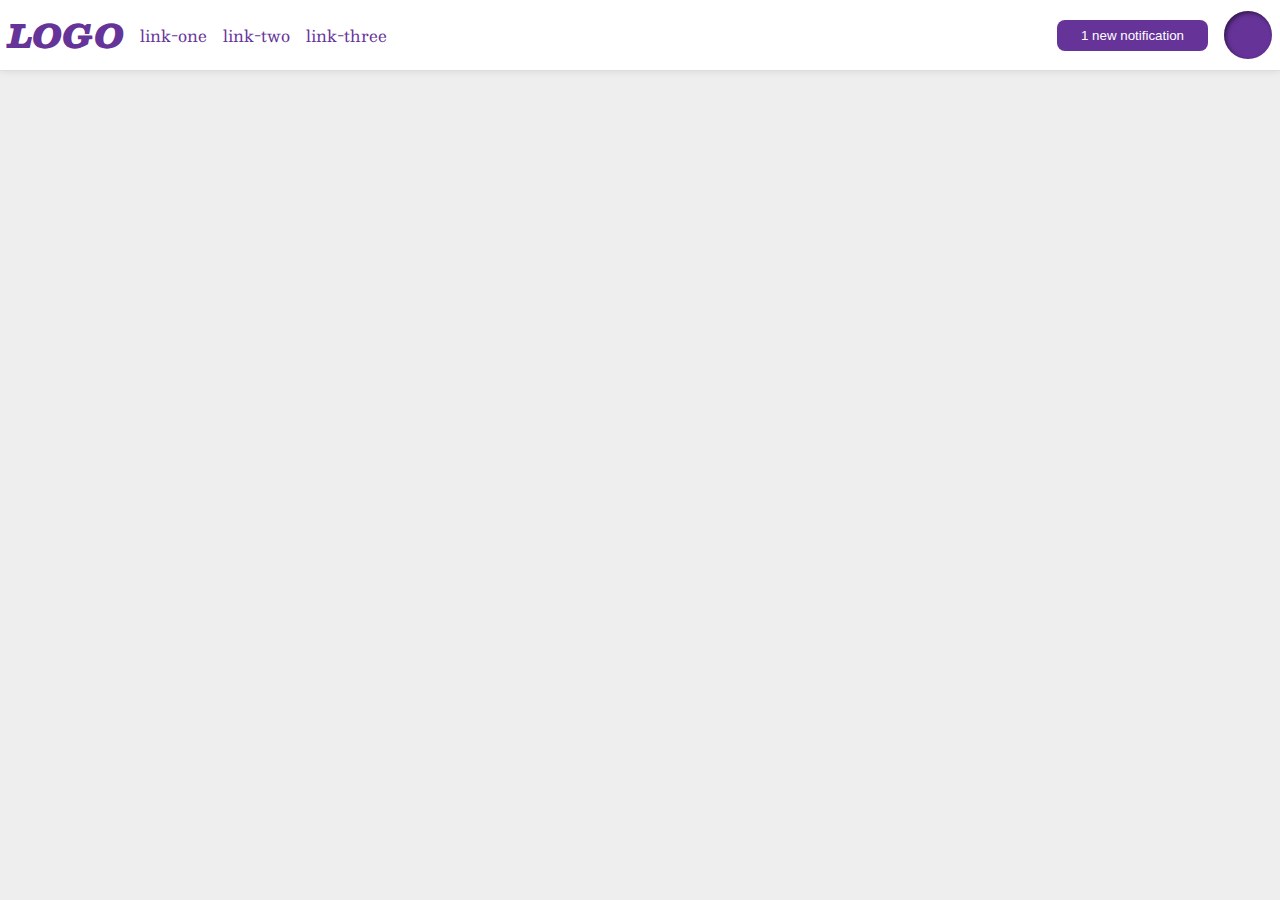
<file: flex/03-flex-header-2/index.html>
<!DOCTYPE html>
<html lang="en">
  <head>
    <meta charset="UTF-8">
    <meta http-equiv="X-UA-Compatible" content="IE=edge">
    <meta name="viewport" content="width=device-width, initial-scale=1.0">
    <title>Flex Header 2</title>
    <link rel="stylesheet" href="style.css">
  </head>
  <body>
    <div class="header">
      <!-- div logos and links as left,notifications and profile-image as right -->
      <div class="left">
        <div class="logo">
        LOGO
      </div>
      <ul class="links">
        <li><a href="https://google.com">link-one</a></li>
        <li><a href="https://google.com">link-two</a></li>
        <li><a href="https://google.com">link-three</a></li>
      </ul>
      </div>
      <div class="right">
        <button class="notifications">
        1 new notification
      </button>
      <div class="profile-image"></div>
      </div>
      
      
    </div>
  </body>
</html>
</file>
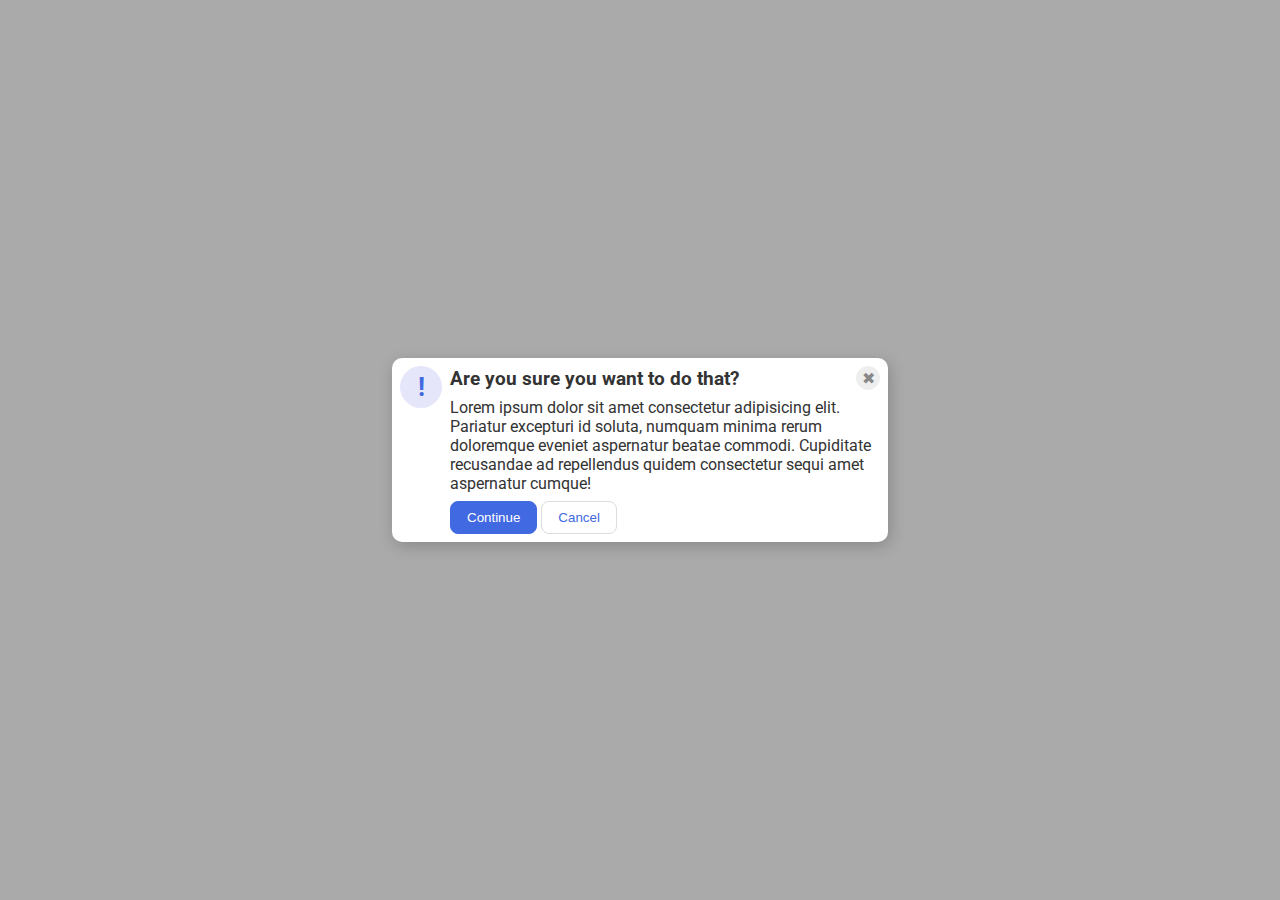
<file: flex/05-flex-modal/index.html>
<!DOCTYPE html>
<html lang="en">
  <head>
    <meta charset="UTF-8">
    <meta http-equiv="X-UA-Compatible" content="IE=edge">
    <meta name="viewport" content="width=device-width, initial-scale=1.0">
    <link rel="stylesheet" href="style.css">
    <title>Modal</title>
  </head>
  <body>
    <div class="modal">
      <div class="icon">!</div>
      <div class="container">
        <div class="header">Are you sure you want to do that?
          <button class="close-button">✖</button>
        </div>
        <div class="text">Lorem ipsum dolor sit amet consectetur adipisicing elit. Pariatur excepturi id soluta, numquam minima rerum doloremque eveniet aspernatur beatae commodi. Cupiditate recusandae ad repellendus quidem consectetur sequi amet aspernatur cumque!</div>
        
       <button class="continue">Continue</button>
       <button class="cancel">Cancel</button>
       </div>   
    </div>
      
    </div>
  </body>
</html>
</file>
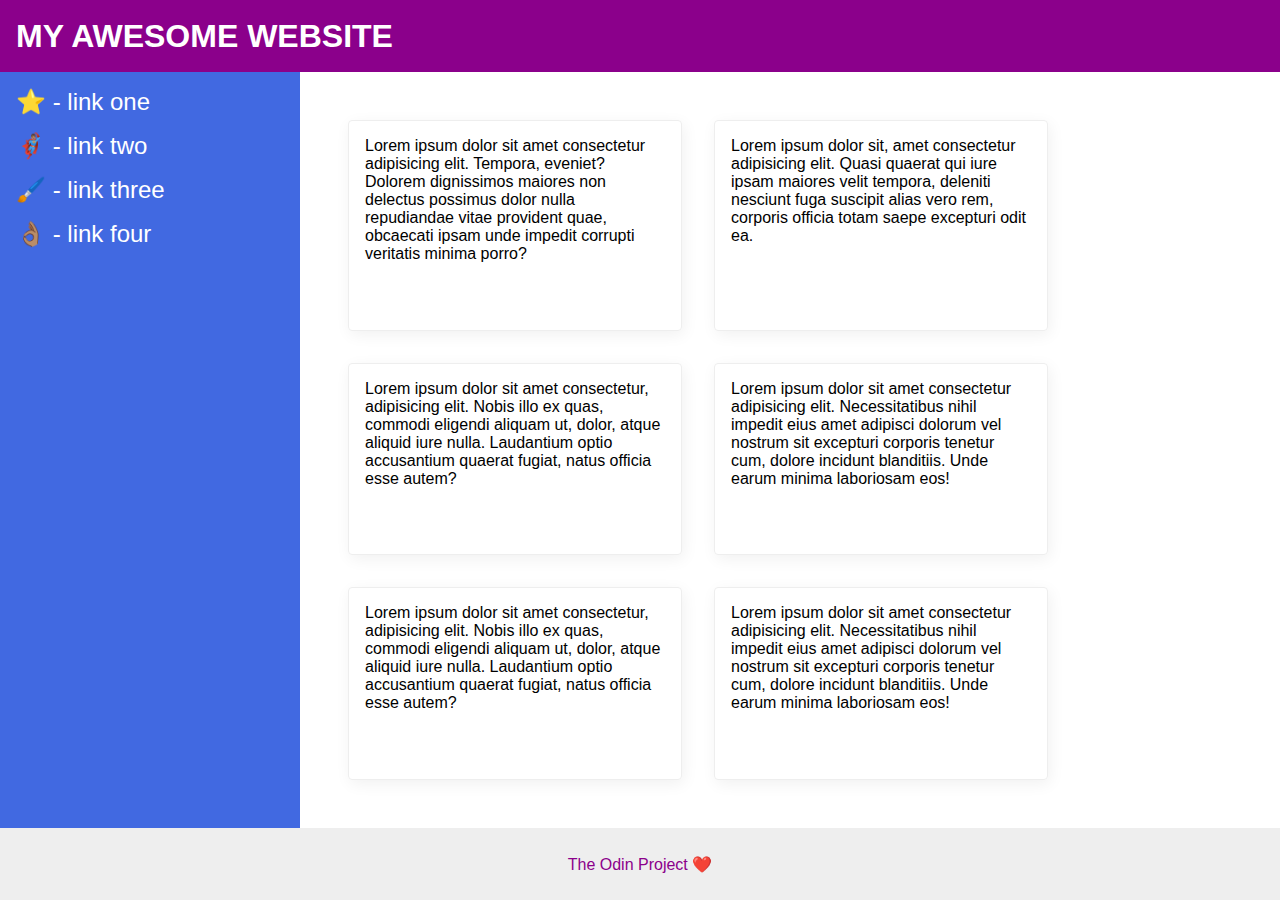
<file: flex/07-flex-layout-2/index.html>
<!DOCTYPE html>
<html lang="en">
  <head>
    <meta charset="UTF-8">
    <meta http-equiv="X-UA-Compatible" content="IE=edge">
    <meta name="viewport" content="width=device-width, initial-scale=1.0">
    <title>The Holy Grail</title>
    <link rel="stylesheet" href="style.css">
  </head>
  <body>
    <div class="header">
      MY AWESOME WEBSITE
    </div>
    <div class="container">
      <div class="sidebar">
        <ul>
          <li><a href="#">⭐ - link one</a></li>
          <li><a href="#">🦸🏽‍♂️ - link two</a></li>
          <li><a href="#">🖌️ - link three</a></li>
          <li><a href="#">👌🏽 - link four</a></li>
        </ul>
      </div>
      <div class="grid">
          <div class="card">Lorem ipsum dolor sit amet consectetur adipisicing elit. Tempora, eveniet? Dolorem dignissimos maiores non delectus possimus dolor nulla repudiandae vitae provident quae, obcaecati ipsam unde impedit corrupti veritatis minima porro?</div>
        <div class="card">Lorem ipsum dolor sit, amet consectetur adipisicing elit. Quasi quaerat qui iure ipsam maiores velit tempora, deleniti nesciunt fuga suscipit alias vero rem, corporis officia totam saepe excepturi odit ea.</div>
        <div class="card">Lorem ipsum dolor sit amet consectetur, adipisicing elit. Nobis illo ex quas, commodi eligendi aliquam ut, dolor, atque aliquid iure nulla. Laudantium optio accusantium quaerat fugiat, natus officia esse autem?</div>
        <div class="card">Lorem ipsum dolor sit amet consectetur adipisicing elit. Necessitatibus nihil impedit eius amet adipisci dolorum vel nostrum sit excepturi corporis tenetur cum, dolore incidunt blanditiis. Unde earum minima laboriosam eos!</div>
        <div class="card">Lorem ipsum dolor sit amet consectetur, adipisicing elit. Nobis illo ex quas, commodi eligendi aliquam ut, dolor, atque aliquid iure nulla. Laudantium optio accusantium quaerat fugiat, natus officia esse autem?</div>
        <div class="card">Lorem ipsum dolor sit amet consectetur adipisicing elit. Necessitatibus nihil impedit eius amet adipisci dolorum vel nostrum sit excepturi corporis tenetur cum, dolore incidunt blanditiis. Unde earum minima laboriosam eos!</div>
      </div>
      
        
    </div>
    <div class="footer">
      The Odin Project ❤️
    </div>
  </body>
</html>
</file>
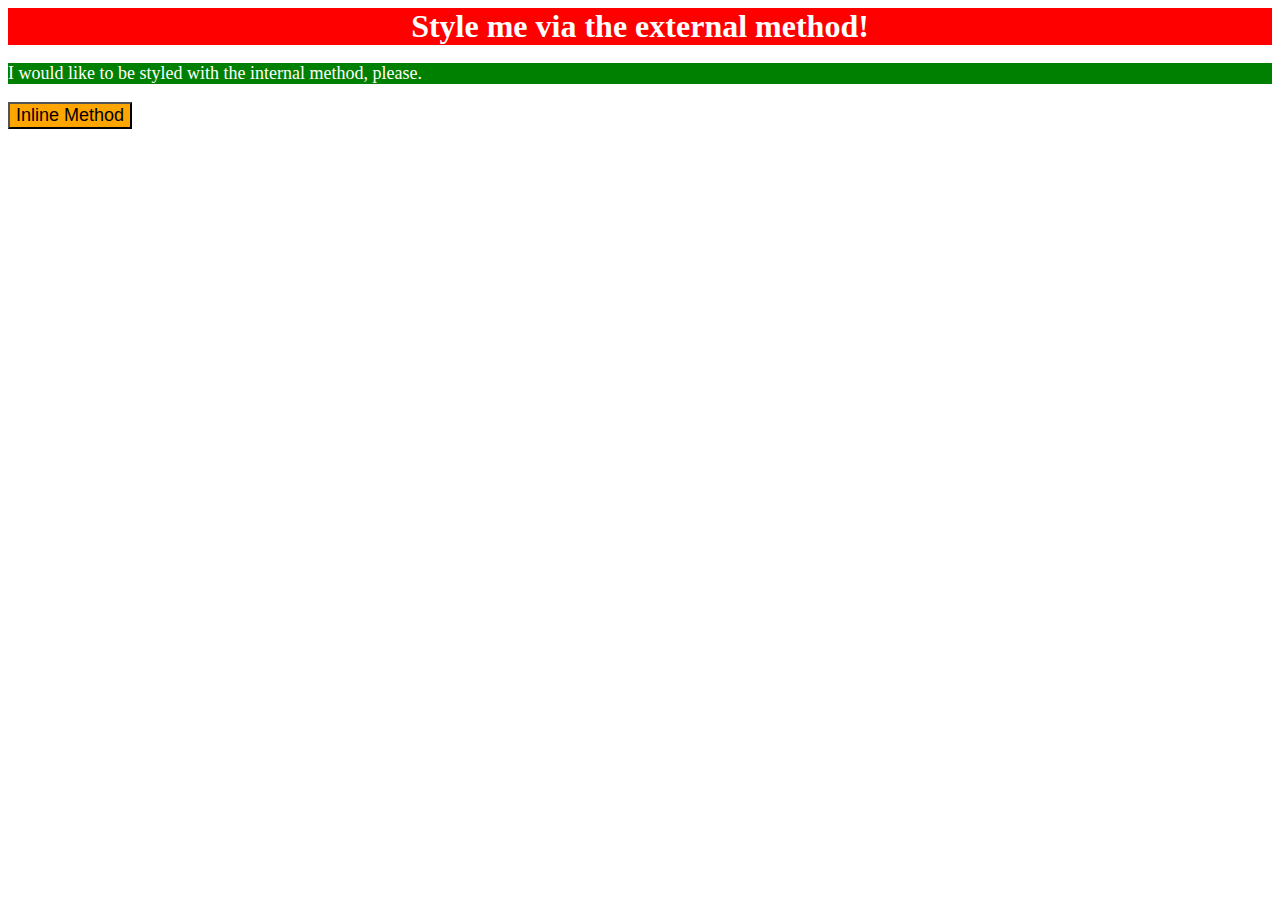
<file: foundations/01-css-methods/index.html>
<!-- p: a green background, white text, and a font size of 18px  -->
 <!-- button {
  background-color: orange;
  font-size: 18px;
} -->
<!DOCTYPE html>
  <head>
    <meta charset="UTF-8">
    <meta http-equiv="X-UA-Compatible" content="IE=edge">
    <meta name="viewport" content="width=device-width, initial-scale=1.0">
    <title>Methods for Adding CSS</title>
    <link rel="stylesheet" href="style.css">
    <style>
        p {
          background-color: green;
          color: white;
          font-size: 18px;
        }
    </style>
  </head>
  <body>
    <div>Style me via the external method!</div>
    <p>I would like to be styled with the internal method, please.</p>
    <button style="background-color: orange; font-size: 18px;">
    Inline Method
    </button>
  </body>
</html>
</file>
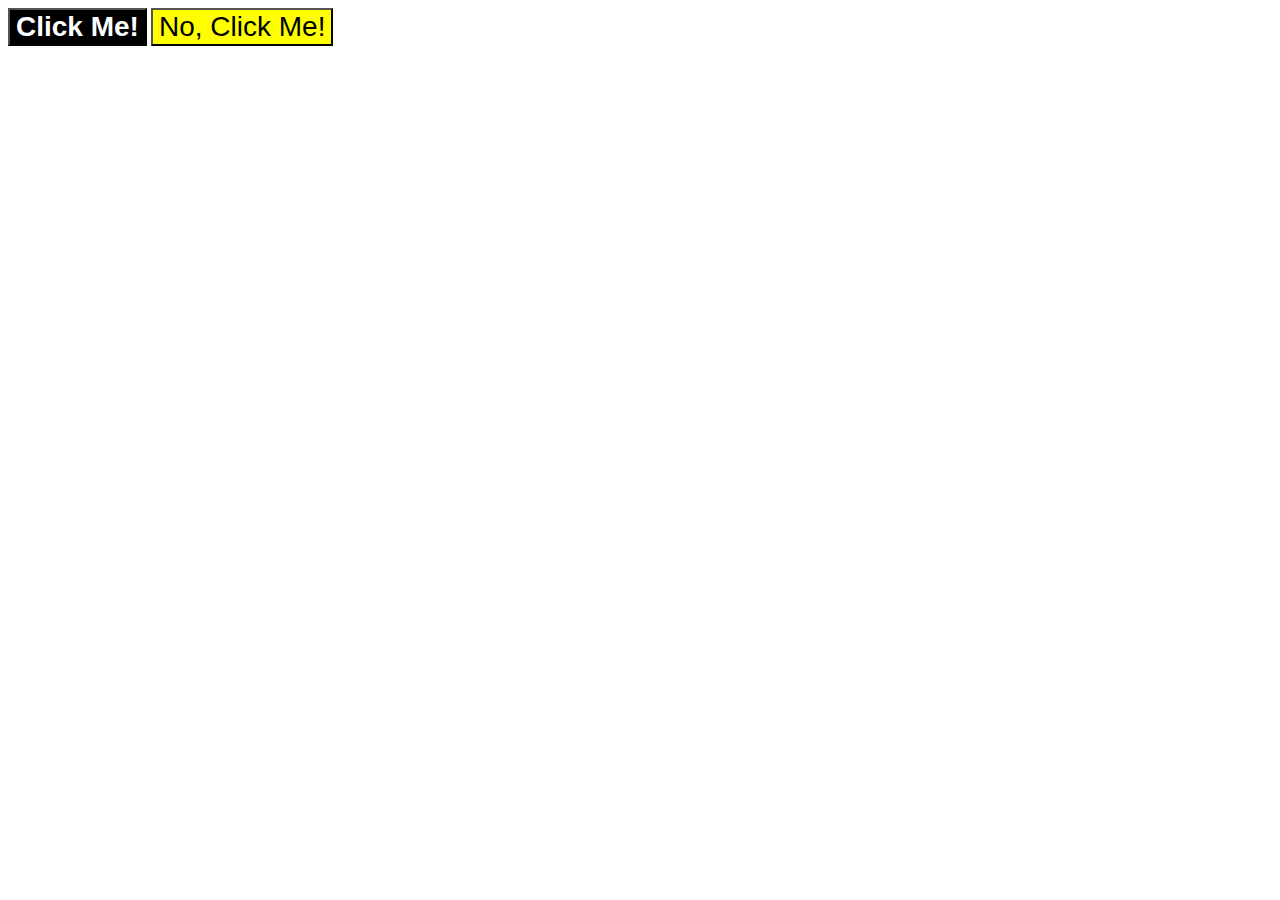
<file: foundations/03-grouping-selectors/index.html>
<!DOCTYPE html>
<html lang="en">
  <head>
    <meta charset="UTF-8">
    <meta http-equiv="X-UA-Compatible" content="IE=edge">
    <meta name="viewport" content="width=device-width, initial-scale=1.0">
    <title>Grouping Selectors</title>
    <link rel="stylesheet" href="style.css">
  </head>
  <body>
    <button class="click">Click Me!</button>
    <button class="no">No, Click Me!</button>
  </body>
</html>
</file>
<file: flex/03-flex-header-2/style.css>
/* # Another common header style

We're starting to sneak in a little more CSS that you haven't seen yet. Don't worry about this for now; we just want things to look a little bit prettier, and this CSS will not interfere with your task.

For this one you will probably need to edit the HTML a little bit. Often with flexbox you need to add containers around things to make them go where you need them to go. In this case, you probably want to separate the items that go on the left and right of the header.

Just like you did in the `02-flex-header` exercise, you'll be nesting flex containers inside each other.

## Desired outcome
As with the last example, this one needs to be flexible in the middle, with items pushed to the left and right.

![png](./desired-outcome.png)

![gif](./desired-outcome.gif)

### Self Check
- Everything is centered vertically inside the header.
- There is 8px space between everything and the edge of the header.
- Items are arranged horizontally as seen in the outcome image.
- There is 16px between each item on both sides of the header.
- flex is used to arrange everything. */

/* this is some magical font-importing.  
you'll learn about it later. */
@import url('https://fonts.googleapis.com/css2?family=Besley:ital,wght@0,400;1,900&display=swap');

body {
  margin: 0;
  background: #eee;
  font-family: Besley, serif;
  
}

.header {
  background: white;
  border-bottom: 1px solid #ddd;
  box-shadow: 0 0 8px rgba(0,0,0,.1);
  display: flex;
  justify-content: space-between;

  /* flex:auto; not mentioned*/

  /* border: 8px;the sentence means padding,not border*//* There is 8px space between everything and the edge of the header. */

  padding:8px;/*not 16px,"There is 16px between each item on both sides of the header." means gap*/
}
.profile-image {
  background: rebeccapurple;
  box-shadow: inset 2px 2px 4px rgba(0,0,0,.5);
  border-radius: 50%;
  width: 48px;
  height: 48px;

}

.logo {
  color: rebeccapurple;
  font-size: 32px;
  font-weight: 900;
  font-style: italic;
}

button {
  border: none;
  border-radius: 8px;
  background: rebeccapurple;
  color: white;
  padding: 8px 24px;
  
}

a {
  /* this removes the line under our links */
  text-decoration: none;
  color: rebeccapurple;
}

ul {
  list-style-type: none;
  display: flex;
  gap:16px;/* "There is 16px between each item on both sides of the header." means gap and is not set in header at once ,but individually in ul and .left .right*/
  margin: 0;/* I miss it making the lists part have no space between logo*/
  padding: 0;/* I miss it*/
 

}
.left,
.right{
display: flex;
align-items: center;
gap:16px;/* "There is 16px between each item on both sides of the header." means gap and is not set in header at once ,but individually in ul and .left .right*/
}
</file>
<file: flex/05-flex-modal/style.css>
/* # A common 'modal' style
This one is another very common pattern on the web. The solution to this one is _simple_... but it might not be immediately obvious to you. You'll need to edit the HTML a bit to get everything where it needs to be.

### A hint
Depending on how you approach this one, you might need to revisit the `flex-shrink` property to keep a flex item from getting smashed. In addition, pay attention to the structure of the html, specifically look into adding an additional container surrounding the header, button, main text, cancel, and continue divs; and look into moving the header div to encompass the button as well.

## Desired outcome

![desired outcome](./desired-outcome.png)

### Self Check

- The blue icon is aligned to the left.
- There is equal space on either side of the icon (the gaps between the icon and the edge of the card, and the icon and the text, are the same).
- There is padding around the edge of the modal.
- The header, text, and buttons are aligned with each other.
- The header is bold and a slightly larger text-size than the text.
- The close button is vertically aligned with the header, and aligned in the top-right of the card. */


@import url('https://fonts.googleapis.com/css2?family=Roboto:wght@400;700&display=swap');

html, body {
  height: 100%;
}

body {
  font-family: Roboto, sans-serif;
  margin: 0;
  background: #aaa;
  color: #333;
  /* I'll give you this one for free lol */
  display: flex;
  align-items: center;
  justify-content: center;
}

.close-button {
  background: #eee;
  border-radius: 50%;
  color: #888;
  font-weight: 400;
  font-size: 16px;
  height: 24px;
  width: 24px;
  display: flex;
  align-items: center;
  justify-content: center;
  border: 1px solid #eee;
  padding: 0;
}

button {
  cursor: pointer;
  padding: 8px 16px;
  border-radius: 8px;
}

button.continue {
  background: royalblue;
  border: 1px solid royalblue;
  color: white;
 
}

button.cancel {
  background: white;
  border: 1px solid #ddd;
  color: royalblue;
}
.modal {
  background: white;
  width: 480px;
  border-radius: 10px;
  box-shadow: 2px 4px 16px rgba(0,0,0,.2);
  display: flex;
  padding:8px;
  gap:8px;
}

.icon {
  color: royalblue;
  font-size: 26px;
  font-weight: 700;
  background: lavender;
  width: 42px;
  height: 42px;
  border-radius: 50%;
  display: flex;
  
  align-items: center;
  justify-content:center;
  /*??"The blue icon is aligned to the left." margin-left: 0; */
  flex-shrink: 0;
  
}
/*the solution does not use gap to achieve"There is equal space on either side of the icon (the gaps between the icon and the edge of the card, and the icon and the text, are the same)."*/
/* THE SOLUTION delete class gap html,with gap:8px in .moral and can work as the same*/
  /* .gap{
  display: flex;
  gap:8px;}
  .container{
   display: flex;
   flex-direction: column;
   justify-content: center;
   gap:8px;
    
  } 
   */
  .text {
    margin-bottom: 8px;
  }
  
  .header{
    display: flex;
    align-items: center;
    justify-content: space-between;
    font-weight: bold;
    font-size:larger;
    margin-bottom: 8px;/* I don't know */
  }
</file>
<file: flex/07-flex-layout-2/style.css>
body {
  font-family: -apple-system, BlinkMacSystemFont, 'Segoe UI', Roboto, Oxygen, Ubuntu, Cantarell, 'Open Sans', 'Helvetica Neue', sans-serif;
  margin: 0;
  min-height: 100vh;
}

.header {
  height: 72px;
  background: darkmagenta;
  color: white;
}

.footer {
  height: 72px;
  background: #eee;
  color: darkmagenta;
}

.sidebar {
  width: 300px;
  background: royalblue;
  box-sizing: border-box;
}

.card {
  border: 1px solid #eee;
  box-shadow: 2px 4px 16px rgba(0,0,0,.06);
  border-radius: 4px;
}
/* SOLUTION */
.header{
  font-size: 32px;
  font-weight: 900;
  display: flex;
  align-items: center;
  padding: 0 16px;/* not padding: 16px; */
}
body{
  display: flex;
  flex-direction: column;
}
.footer{
  display: flex;
  justify-content: center;
  align-items: center;
}
.sidebar{
  
  padding: 16px;
  flex-shrink:0;
}
a{
  text-decoration: none;
  font-size:24px; /* not just size:24px */
  color:white;
}
ul{
  /* display: flex;
  flex-direction: column;
  gap:16px; */
  list-style: none;
  margin:0;
  padding:0;
}
/* I miss it */
li {
  margin-bottom: 16px;
}
.card {
  padding: 16px;
  width: 300px;
 
}
.grid{
  display: flex;
  padding:48px;
  gap:32px;/* I miss it */
  flex-wrap: wrap;
}
.container{
  display: flex;
  flex:1;

}
</file>
<file: foundations/01-css-methods/style.css>
/* div: a red background, white text, a font size of 32px, center aligned, and bold */
/* button: an orange background and a font size of 18px */


div {
    background-color:red ;
    color: white;
    font-size: 32px;
    text-align: center;
    font-weight: bold;
}
</file>
<file: foundations/03-grouping-selectors/style.css>
/* The first element: a black background, white text color, and a bold font weight
The second element: a yellow background
Both elements: a font size of 28px and a list of fonts containing Helvetica and Times New Roman, with sans-serif as a fallback */
.click{
    background-color: black;
    color: white;
    font-weight: bold;
}
.no{
    background-color: yellow;
}
.click,
.no{
    font-size: 28px;
    font-family: Helvetica,"Times New Roman", sans-serif;
    /* "Times New Roman"should with"" */
}
</file>
